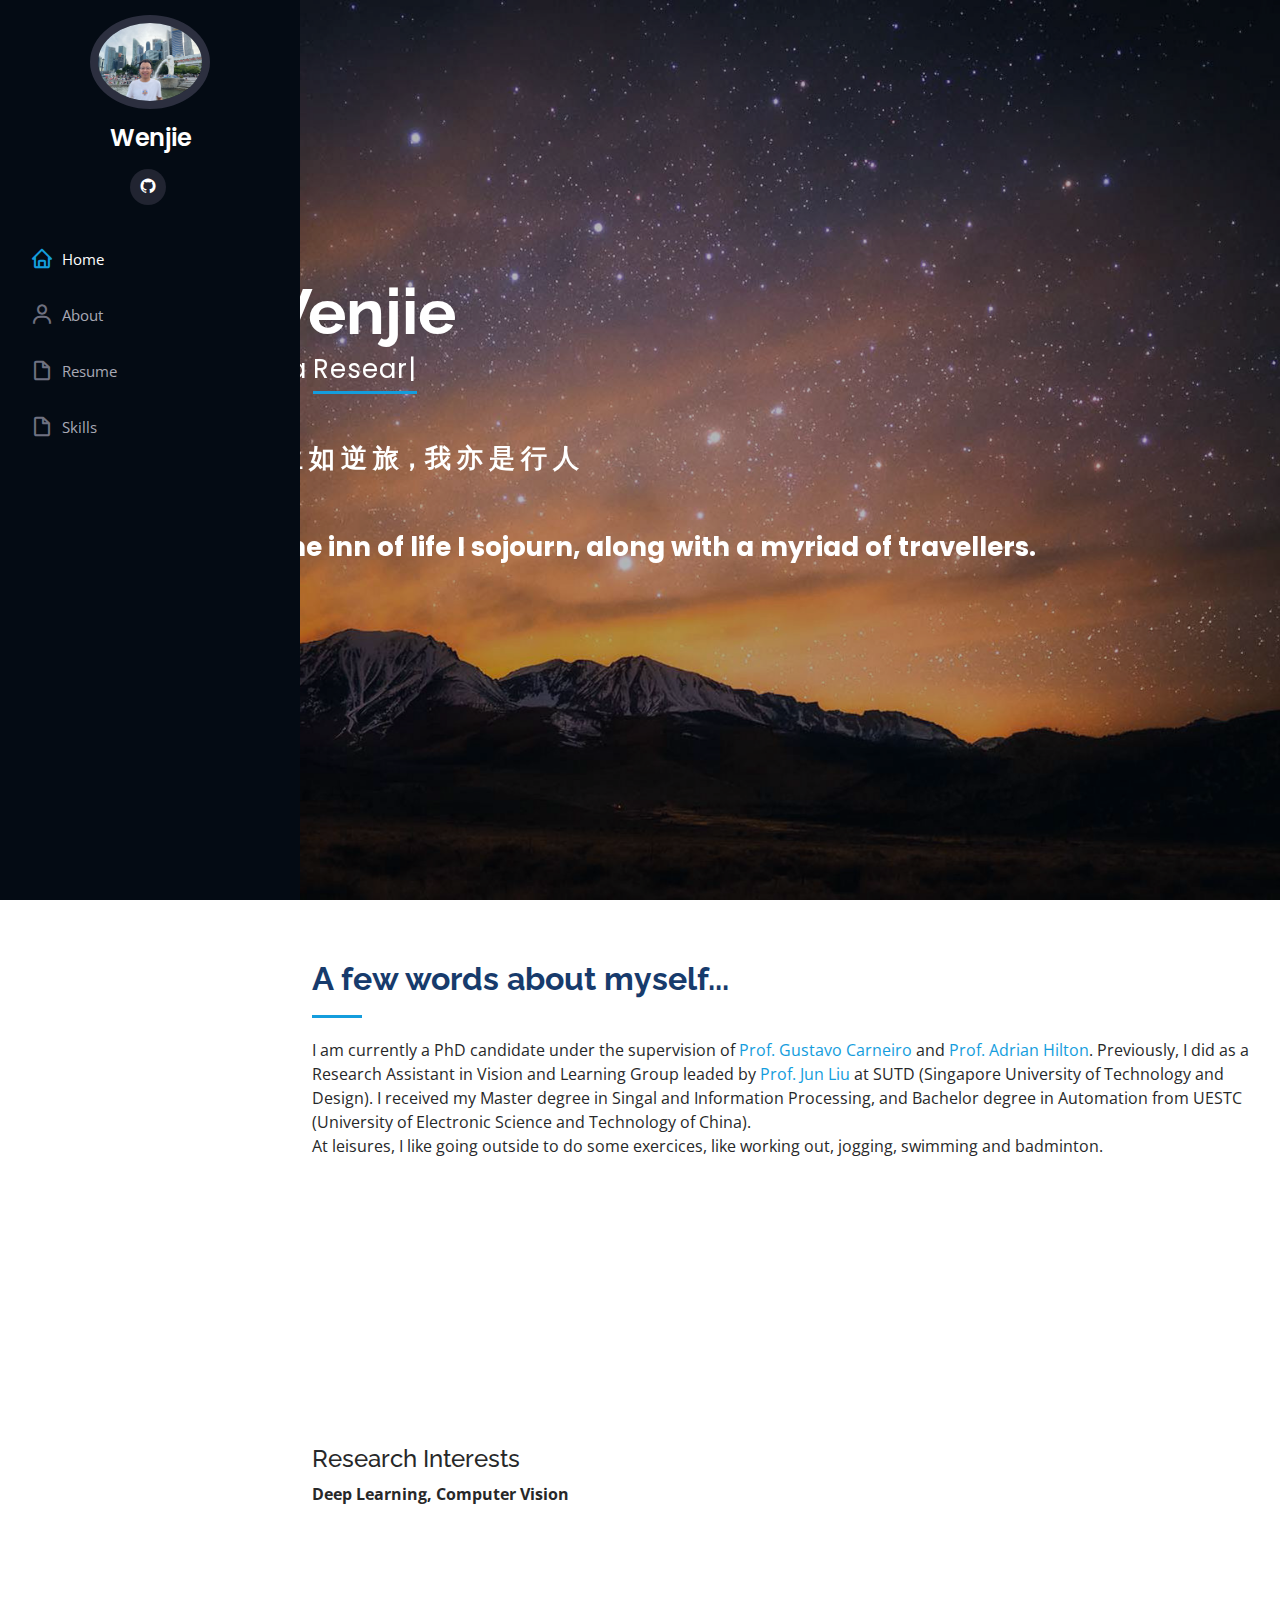
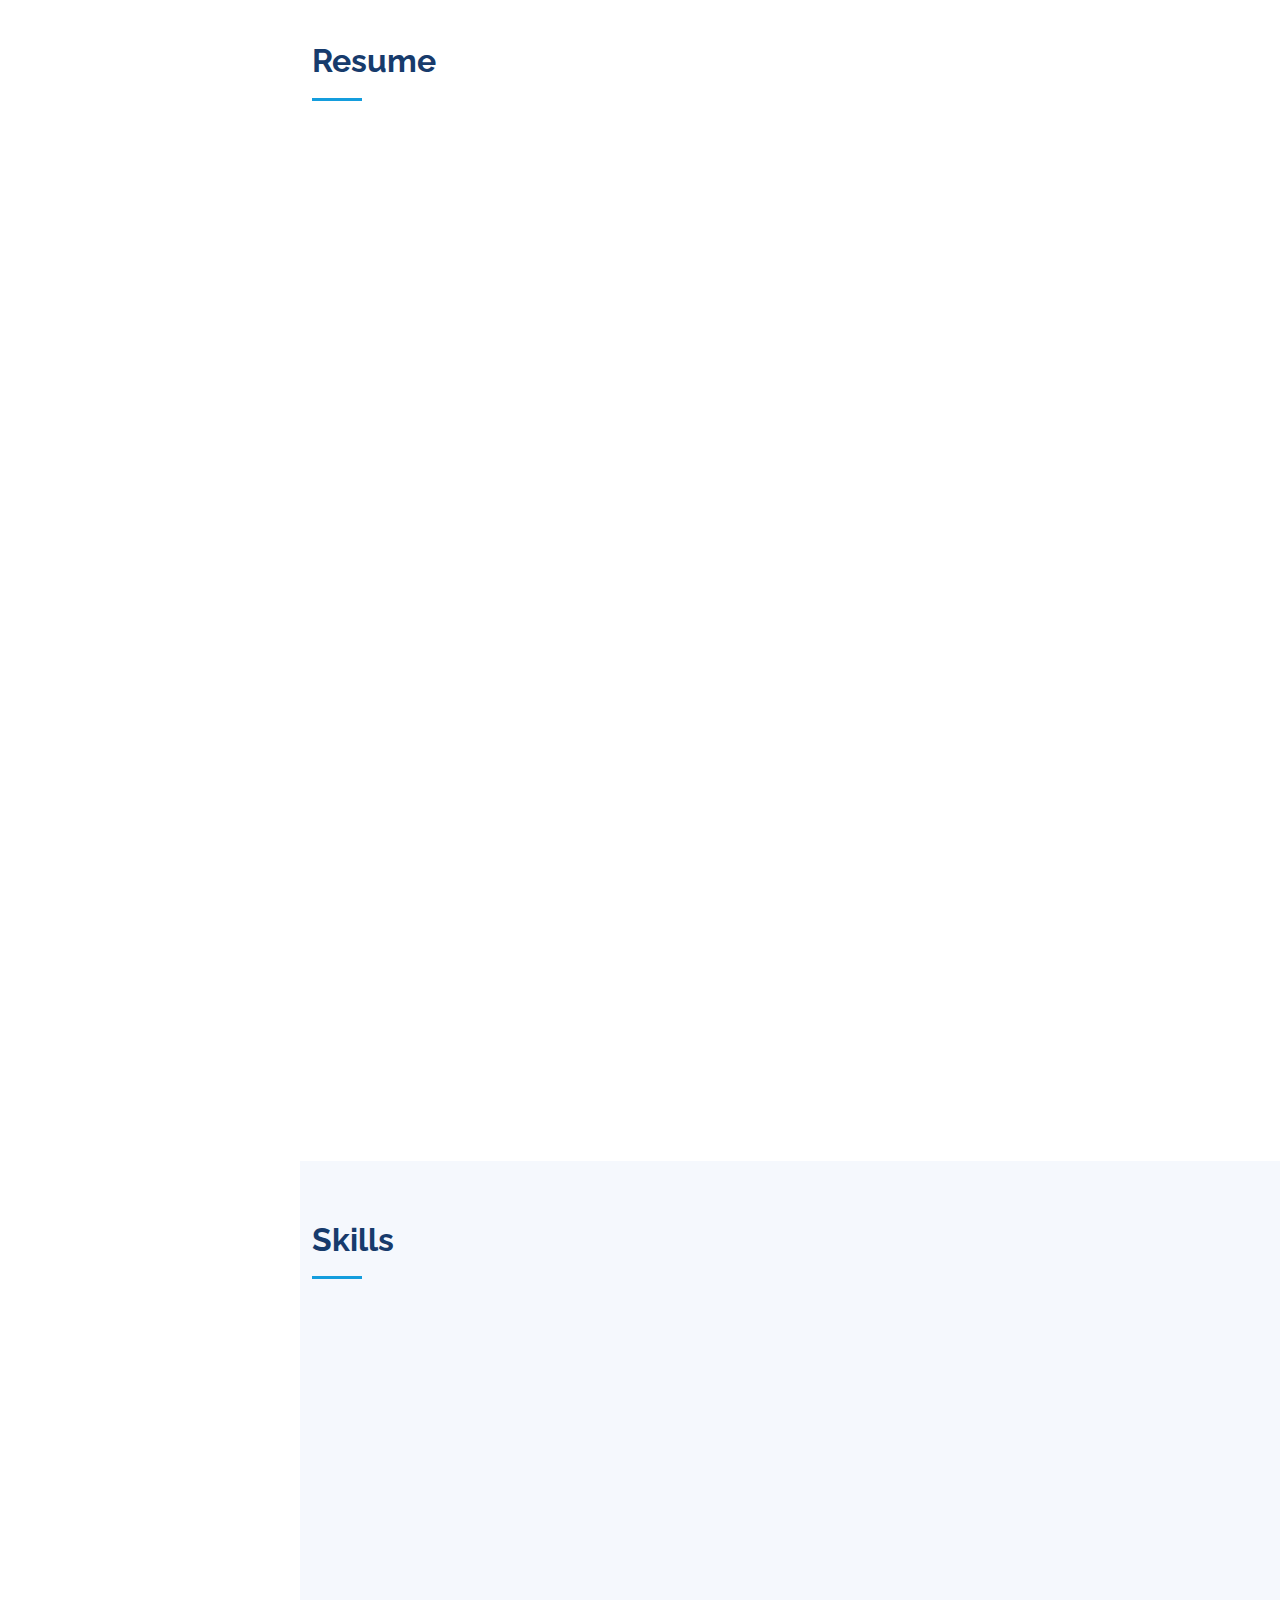
<file: index.html>
<!DOCTYPE html>
<html lang="en">

<head>
  <meta charset="utf-8">
  <meta content="width=device-width, initial-scale=1.0" name="viewport">

  <title>Wenjie</title>
  <meta content="" name="description">
  <meta content="" name="keywords">

  <!-- Favicons -->
  <link href="assets/img/favicon.png" rel="icon">
  <link href="assets/img/apple-touch-icon.png" rel="apple-touch-icon">

  <!-- Google Fonts -->
  <link href="https://fonts.googleapis.com/css?family=Open+Sans:300,300i,400,400i,600,600i,700,700i|Raleway:300,300i,400,400i,500,500i,600,600i,700,700i|Poppins:300,300i,400,400i,500,500i,600,600i,700,700i" rel="stylesheet">

  <!-- Vendor CSS Files -->
  <link href="assets/vendor/aos/aos.css" rel="stylesheet">
  <link href="assets/vendor/bootstrap/css/bootstrap.min.css" rel="stylesheet">
  <link href="assets/vendor/bootstrap-icons/bootstrap-icons.css" rel="stylesheet">
  <link href="assets/vendor/boxicons/css/boxicons.min.css" rel="stylesheet">
  <link href="assets/vendor/glightbox/css/glightbox.min.css" rel="stylesheet">
  <link href="assets/vendor/swiper/swiper-bundle.min.css" rel="stylesheet">

  <!-- Template Main CSS File -->
  <link href="assets/css/style.css" rel="stylesheet">

  <!-- =======================================================
  * Template Name: iPortfolio - v3.10.0
  * Template URL: https://bootstrapmade.com/iportfolio-bootstrap-portfolio-websites-template/
  * Author: BootstrapMade.com
  * License: https://bootstrapmade.com/license/
  ======================================================== -->
</head>

<body>

  <!-- ======= Mobile nav toggle button ======= -->
  <i class="bi bi-list mobile-nav-toggle d-xl-none"></i>

  <!-- ======= Header ======= -->
  <header id="header">
    <div class="d-flex flex-column">

      <div class="profile">
        <img src="assets/img/profile-img.jpg" alt="" class="img-fluid rounded-circle">
        <h1 class="text-light"><a href="index.html">Wenjie</a></h1>
        <div class="social-links mt-3 text-center">
          <a href="https://github.com/Awj2021" class="github"><i class="bx bxl-github"></i></a>
          <!-- <a href="#" class="facebook"><i class="bx bxl-facebook"></i></a>
          <a href="#" class="instagram"><i class="bx bxl-instagram"></i></a>
          <a href="#" class="google-plus"><i class="bx bxl-skype"></i></a>
          <a href="#" class="linkedin"><i class="bx bxl-linkedin"></i></a> -->

        </div>
      </div>

      <nav id="navbar" class="nav-menu navbar">
        <ul>
          <li><a href="#hero" class="nav-link scrollto active"><i class="bx bx-home"></i> <span>Home</span></a></li>
          <li><a href="#about" class="nav-link scrollto"><i class="bx bx-user"></i> <span>About</span></a></li>
          <li><a href="#resume" class="nav-link scrollto"><i class="bx bx-file-blank"></i> <span>Resume</span></a></li>
          <li><a href="#skills" class="nav-link scrollto"><i class="bx bx-file-blank"></i> <span>Skills</span> </a></li>
          <!-- <li><a href="#More" class="nav-link scrollto"><i class="bx bx-book-content"></i> <span>More</span></a></li> -->
          <!-- <li><a href="#services" class="nav-link scrollto"><i class="bx bx-server"></i> <span>Services</span></a></li> -->
          <!-- <li><a href="#contact" class="nav-link scrollto"><i class="bx bx-envelope"></i> <span>Contact</span></a></li> -->
        </ul>
      </nav><!-- .nav-menu -->
    </div>
  </header><!-- End Header -->

  <!-- ======= Hero Section ======= -->
  <section id="hero" class="d-flex flex-column justify-content-center align-items-center">
    <div class="hero-container" data-aos="fade-in">
      <h1>Wenjie</h1>
      <p>I'm a <span class="typed" data-typed-items="Researcher, Developer, Sports Enthusiast"></span></p>
      <p> </p>
      <p> </p>
      <p><strong>人 生 如 逆 旅，我 亦 是 行 人 </strong></p>
      <p> </p>
      <p> <strong> In the inn of life I sojourn, along with a myriad of travellers. </strong></p>
      <p> </p>
    </div>
  </section><!-- End Hero -->

  <main id="main">

    <!-- ======= About Section ======= -->
    <section id="about" class="about">
      <div class="container">

        <div class="section-title">
          <h2>A few words about myself...</h2>
          <p>
          I am currently a PhD candidate under the supervision of <a href="https://www.surrey.ac.uk/people/gustavo-carneiro">Prof. Gustavo Carneiro</a> and <a href="https://www.surrey.ac.uk/people/adrian-hilton">Prof. Adrian Hilton</a>. 
          Previously, I did as a Research Assistant in Vision and Learning Group leaded by <a href="https://people.sutd.edu.sg/~jun_liu/">Prof. Jun Liu</a> at 
          SUTD (Singapore University of Technology and Design). I received my Master degree in Singal and Information Processing, and Bachelor 
          degree in Automation from UESTC (University of Electronic Science and Technology of China). 
          <p> </p>
          At leisures, I like going outside to do some exercices, like working out, jogging, swimming and badminton. 
          <!-- <p> </p>
          The thing that makes me feel pround is that I have learned how to swim, you maybe not believe that I have drowned twice when I was younger. -->
          
          <!-- Open to any opportunities, feel free to contact me ! -->
          </p>
        </div>

        <div class="row">
          <div class="col-lg-4" data-aos="fade-right">
            <img src="assets/img/profile-img.jpg" class="img-fluid" alt="">
          </div>
          <div class="col-lg-8 pt-4 pt-lg-0 content" data-aos="fade-left">
            <!-- <h3>UI/UX Designer &amp; Web Developer.</h3> -->
            <!-- <p class="fst-italic">
              Lorem ipsum dolor sit amet, consectetur adipiscing elit, sed do eiusmod tempor incididunt ut labore et dolore
              magna aliqua.
            </p> -->
            <div class="row">
              <div class="col-lg-6">
                <ul>
                  <li><i class="bi bi-chevron-right"></i> <strong>Birthday:</strong> <span>12 Oct</span></li>
                  <li><i class="bi bi-chevron-right"></i>  <a href="https://github.com/Awj2021"><strong>Github</strong></a></li>
                  <!-- <li><i class="bi bi-chevron-right"></i> <strong>Phone:</strong> <span>+123 456 7890</span></li> -->
                  <!-- <li><i class="bi bi-chevron-right"></i> <strong>City:</strong> <span>Singapore</span></li> -->
                </ul>
              </div>
              <div class="col-lg-6">
                <ul>
                  <!-- <li><i class="bi bi-chevron-right"></i> <strong>Age:</strong> <span>30</span></li> -->
                  <li><i class="bi bi-chevron-right"></i> <strong>Degree:</strong> <span>Master</span></li>
                  <li><i class="bi bi-chevron-right"></i> <strong>Email:</strong> <span>wenjie.ai10@gmai.com</span></li>
                  <!-- <li><i class="bi bi-chevron-right"></i> <strong>Freelance:</strong> <span>Available</span></li> -->
                </ul>
              </div>
            </div>
            <!-- <p>
              Officiis eligendi itaque labore et dolorum mollitia officiis optio vero. Quisquam sunt adipisci omnis et ut. Nulla accusantium dolor incidunt officia tempore. Et eius omnis.
              Cupiditate ut dicta maxime officiis quidem quia. Sed et consectetur qui quia repellendus itaque neque. Aliquid amet quidem ut quaerat cupiditate. Ab et eum qui repellendus omnis culpa magni laudantium dolores.
            </p> -->
          </div>
        </div>

        <div class="section-title"></div>
          <h4 class="about-title">Research Interests</h4>
        <p><strong>Deep Learning, Computer Vision</strong></p>

      </div>
    </section><!-- End About Section -->

    <!-- ======= Resume Section ======= -->
    <section id="resume" class="resume">
      <div class="container">

        <div class="section-title">
          <h2>Resume</h2>
          <!-- <p>Magnam dolores commodi suscipit. Necessitatibus eius consequatur ex aliquid fuga eum quidem. Sit sint consectetur velit. Quisquam quos quisquam cupiditate. Et nemo qui impedit suscipit alias ea. Quia fugiat sit in iste officiis commodi quidem hic quas.</p> -->
        </div>

        <div class="row">
          <div class="col-lg-6" data-aos="fade-up">
            <h3 class="resume-title">Education</h3>
            <div class="resume-item">
              <h4>UESTC (University of Electronic Science and Technology of China)</h4>
              <h5>2018 - 2021</h5>
              <p><em>Master of Signal and Information Processing</em></p>
              <ul>
                <li>Excellent Student Cadre (2020)</li>
                <li>First Class Scholarship (2018)</li>
              </ul>
              <!-- <p></p> -->
            </div>
            <div class="resume-item">
              <h4>UESTC (University of Electronic Science and Technology of China)</h4>
              <h5>2014 - 2018</h5>
              <p><em>Bachelor of Automation</em></p>
              <!-- <p></p> -->
              <ul>
                <li>Excellent Graduate Student of UESTC (2018)</li>
                <li>Scholarships for 3 consecutive years (2015-2017) </li>
                <li>The 16th ABU Asia-Pacific Robot Contest (ABU Robocon), <strong>National First Prize, China</strong> (2017)</li>
                <li>TI Cup Colledge Students Electronic Competition, <strong>First Prize of Sichuan Province</strong> (2016)</li>
              </ul>
            </div>

            <div class="resume-item">
              <h3 class="resume-title">Hobbies</h3>
              <!-- <h5>2017 - 2018</h5> -->
              <!-- <p><em>Stepping Stone Advertising, New York, NY</em></p> -->
                <p>Badminton, Jogging, Work Out, Travel, Swimming, Cooking</p>
            </div>

          </div>
          <div class="col-lg-6" data-aos="fade-up" data-aos-delay="100">
            <h3 class="resume-title">Research Experience</h3>
            <div class="resume-item">
              <h4>SUTD (Singapore University of Technology and Design)</h4>
              <!-- <h4>Research Assistant in Vision and Learning Group leaded by <a href="https://github.com/Awj2021"><strong>Prof.Jun Liu</strong></a></h4> -->
              <h5>Aug, 2022 - Jul, 2023</h5>
              <p><em>Research Assistant in Vision and Learning Group leaded by <a href="https://people.sutd.edu.sg/~jun_liu/"><strong>Prof.Jun Liu</strong></a></em></p>
            </div>
            <div class="resume-item">
              <h4>Publications</h4>
              <!-- <h5>2017 - 2018</h5> -->
              <!-- <p><em>Stepping Stone Advertising, New York, NY</em></p> -->
              <ul>
                <!-- <li>Wenxiao Zhang, Ziqi Wang, Li Xu, <strong>Wenjie Ai</strong>, Zhen Cao, Chunxia Xiao, Jun Liu. Informative Point Cloud Dataset Generation via Gradient Matching. TCSVT (Under Review)</li> -->
                <li><strong>Wenjie Ai</strong>, Xiaoguang Tu, Shilei Cheng, Mei Xie. Single Image Super-Resolution via Residual Neuron Attention Networks. IEEE International Conference on Image Processing.</li>
                <li>Xiaoguang Tu, Yingtian Zou, Jian Zhao, <strong>Wenjie Ai</strong>, Guodong Guo, Zhifeng Li, Wei Liu, Jiashi Feng. Image- to-Video Generation via 3D Facial Dynamics. IEEE Transactions on Circuits and Systems for Video Technology.</li>
                <li>Xiaoguang Tu, JianZhao, Qiankun Liu, <strong>Wenjie Ai</strong>, Mei Xie, Zhang Ma, Zhifeng Li, Guodong Guo, Wei Liu, Jiashi Feng. Joint Face Image Restoration and Frontalization for Recognition. IEEE Transactions on Circuits and Systems for Video Technology.</li>
              </ul>
            </div>

            <h3 class="resume-title">Working Experience</h3>
            <div class="resume-item pb-0">
              <!-- <h4>Alex Smith</h4>
              <p><em>Innovative and deadline-driven Graphic Designer with 3+ years of experience designing and developing user-centered digital/print marketing material from initial concept to final, polished deliverable.</em></p>
              <ul>
                <li>Portland par 127,Orlando, FL</li>
                <li>(123) 456-7891</li>
                <li>alice.barkley@example.com</li>
              </ul> -->
              <h4>Haomo.ai, BEIJING</h4>
              <h5>2021 - 2022</h5>
              <p><em>Machine Learning Engineer in Cognitive Intelligence Group</em></p>

              <h4>Baidu.com, BEIJING</h4>
              <h5>2021</h5>
              <p><em>Machine Learning Engineer</em></p>
              </div>

          </div>
        </div>

      </div>
    </section><!-- End Resume Section -->

    <!-- ======= Skills Section ======= -->
    <section id="skills" class="skills section-bg">
      <div class="container">

        <div class="section-title">
          <h2>Skills</h2>
          <!-- <p></p> -->
        </div>

        <div class="row skills-content">

          <div class="col-lg-6" data-aos="fade-up">

            <div class="progress">
              <span class="skill">Python <i class="val">95%</i></span>
              <div class="progress-bar-wrap">
                <div class="progress-bar" role="progressbar" aria-valuenow="95" aria-valuemin="0" aria-valuemax="100"></div>
              </div>
            </div>

            <div class="progress">
              <span class="skill">Pytorch <i class="val">95%</i></span>
              <div class="progress-bar-wrap">
                <div class="progress-bar" role="progressbar" aria-valuenow="95" aria-valuemin="0" aria-valuemax="100"></div>
              </div>
            </div>

            <div class="progress">
              <span class="skill">C <i class="val">90%</i></span>
              <div class="progress-bar-wrap">
                <div class="progress-bar" role="progressbar" aria-valuenow="90" aria-valuemin="0" aria-valuemax="100"></div>
              </div>
            </div>

            <div class="progress">
              <span class="skill">C++<i class="val">85%</i></span>
              <div class="progress-bar-wrap">
                <div class="progress-bar" role="progressbar" aria-valuenow="85" aria-valuemin="0" aria-valuemax="100"></div>
              </div>
            </div>

          </div>

          <div class="col-lg-6" data-aos="fade-up" data-aos-delay="100">

            <div class="progress">
              <span class="skill">Matlab<i class="val">80%</i></span>
              <div class="progress-bar-wrap">
                <div class="progress-bar" role="progressbar" aria-valuenow="80" aria-valuemin="0" aria-valuemax="100"></div>
              </div>
            </div>

            <div class="progress">
              <span class="skill">Shell <i class="val">90%</i></span>
              <div class="progress-bar-wrap">
                <div class="progress-bar" role="progressbar" aria-valuenow="90" aria-valuemin="0" aria-valuemax="100"></div>
              </div>
            </div>

            <div class="progress">
              <span class="skill">Git <i class="val">80%</i></span>
              <div class="progress-bar-wrap">
                <div class="progress-bar" role="progressbar" aria-valuenow="80" aria-valuemin="0" aria-valuemax="100"></div>
              </div>
            </div>

            <div class="progress">
              <span class="skill">Photoshop <i class="val">60%</i></span>
              <div class="progress-bar-wrap">
                <div class="progress-bar" role="progressbar" aria-valuenow="55" aria-valuemin="0" aria-valuemax="100"></div>
              </div>
            </div>

          </div>

        </div>

      </div>
    </section><!-- End Skills Section -->
    <!-- ======= The More! ======= -->
    <!-- <section id="More" class="portfolio section-bg">
      <div class="container">

        <div class="section-title">
          <h2>Portfolio</h2>
          <p>Magnam dolores commodi suscipit. Necessitatibus eius consequatur ex aliquid fuga eum quidem. Sit sint consectetur velit. Quisquam quos quisquam cupiditate. Et nemo qui impedit suscipit alias ea. Quia fugiat sit in iste officiis commodi quidem hic quas.</p>
        </div>

        <div class="row" data-aos="fade-up">
          <div class="col-lg-12 d-flex justify-content-center">
            <ul id="portfolio-flters">
              <li data-filter="*" class="filter-active">All</li>
              <li data-filter=".filter-app">App</li>
              <li data-filter=".filter-card">Card</li>
              <li data-filter=".filter-web">Web</li>
            </ul>
          </div>
        </div>

        <div class="row portfolio-container" data-aos="fade-up" data-aos-delay="100">

          <div class="col-lg-4 col-md-6 portfolio-item filter-app">
            <div class="portfolio-wrap">
              <img src="assets/img/portfolio/portfolio-1.jpg" class="img-fluid" alt="">
              <div class="portfolio-links">
                <a href="assets/img/portfolio/portfolio-1.jpg" data-gallery="portfolioGallery" class="portfolio-lightbox" title="App 1"><i class="bx bx-plus"></i></a>
                <a href="portfolio-details.html" title="More Details"><i class="bx bx-link"></i></a>
              </div>
            </div>
          </div>

          <div class="col-lg-4 col-md-6 portfolio-item filter-web">
            <div class="portfolio-wrap">
              <img src="assets/img/portfolio/portfolio-2.jpg" class="img-fluid" alt="">
              <div class="portfolio-links">
                <a href="assets/img/portfolio/portfolio-2.jpg" data-gallery="portfolioGallery" class="portfolio-lightbox" title="Web 3"><i class="bx bx-plus"></i></a>
                <a href="portfolio-details.html" title="More Details"><i class="bx bx-link"></i></a>
              </div>
            </div>
          </div>

          <div class="col-lg-4 col-md-6 portfolio-item filter-app">
            <div class="portfolio-wrap">
              <img src="assets/img/portfolio/portfolio-3.jpg" class="img-fluid" alt="">
              <div class="portfolio-links">
                <a href="assets/img/portfolio/portfolio-3.jpg" data-gallery="portfolioGallery" class="portfolio-lightbox" title="App 2"><i class="bx bx-plus"></i></a>
                <a href="portfolio-details.html" title="More Details"><i class="bx bx-link"></i></a>
              </div>
            </div>
          </div>

          <div class="col-lg-4 col-md-6 portfolio-item filter-card">
            <div class="portfolio-wrap">
              <img src="assets/img/portfolio/portfolio-4.jpg" class="img-fluid" alt="">
              <div class="portfolio-links">
                <a href="assets/img/portfolio/portfolio-4.jpg" data-gallery="portfolioGallery" class="portfolio-lightbox" title="Card 2"><i class="bx bx-plus"></i></a>
                <a href="portfolio-details.html" title="More Details"><i class="bx bx-link"></i></a>
              </div>
            </div>
          </div>

          <div class="col-lg-4 col-md-6 portfolio-item filter-web">
            <div class="portfolio-wrap">
              <img src="assets/img/portfolio/portfolio-5.jpg" class="img-fluid" alt="">
              <div class="portfolio-links">
                <a href="assets/img/portfolio/portfolio-5.jpg" data-gallery="portfolioGallery" class="portfolio-lightbox" title="Web 2"><i class="bx bx-plus"></i></a>
                <a href="portfolio-details.html" title="More Details"><i class="bx bx-link"></i></a>
              </div>
            </div>
          </div>

          <div class="col-lg-4 col-md-6 portfolio-item filter-app">
            <div class="portfolio-wrap">
              <img src="assets/img/portfolio/portfolio-6.jpg" class="img-fluid" alt="">
              <div class="portfolio-links">
                <a href="assets/img/portfolio/portfolio-6.jpg" data-gallery="portfolioGallery" class="portfolio-lightbox" title="App 3"><i class="bx bx-plus"></i></a>
                <a href="portfolio-details.html" title="More Details"><i class="bx bx-link"></i></a>
              </div>
            </div>
          </div>

          <div class="col-lg-4 col-md-6 portfolio-item filter-card">
            <div class="portfolio-wrap">
              <img src="assets/img/portfolio/portfolio-7.jpg" class="img-fluid" alt="">
              <div class="portfolio-links">
                <a href="assets/img/portfolio/portfolio-7.jpg" data-gallery="portfolioGallery" class="portfolio-lightbox" title="Card 1"><i class="bx bx-plus"></i></a>
                <a href="portfolio-details.html" title="More Details"><i class="bx bx-link"></i></a>
              </div>
            </div>
          </div>

          <div class="col-lg-4 col-md-6 portfolio-item filter-card">
            <div class="portfolio-wrap">
              <img src="assets/img/portfolio/portfolio-8.jpg" class="img-fluid" alt="">
              <div class="portfolio-links">
                <a href="assets/img/portfolio/portfolio-8.jpg" data-gallery="portfolioGallery" class="portfolio-lightbox" title="Card 3"><i class="bx bx-plus"></i></a>
                <a href="portfolio-details.html" title="More Details"><i class="bx bx-link"></i></a>
              </div>
            </div>
          </div>

          <div class="col-lg-4 col-md-6 portfolio-item filter-web">
            <div class="portfolio-wrap">
              <img src="assets/img/portfolio/portfolio-9.jpg" class="img-fluid" alt="">
              <div class="portfolio-links">
                <a href="assets/img/portfolio/portfolio-9.jpg" data-gallery="portfolioGallery" class="portfolio-lightbox" title="Web 3"><i class="bx bx-plus"></i></a>
                <a href="portfolio-details.html" title="More Details"><i class="bx bx-link"></i></a>
              </div>
            </div>
          </div>

        </div>

      </div> -->
    <!-- </section>End Portfolio Section -->

    <!-- ======= Services Section ======= -->
    <!-- <section id="services" class="services">
      <div class="container">

        <div class="section-title">
          <h2>Services</h2>
          <p>Magnam dolores commodi suscipit. Necessitatibus eius consequatur ex aliquid fuga eum quidem. Sit sint consectetur velit. Quisquam quos quisquam cupiditate. Et nemo qui impedit suscipit alias ea. Quia fugiat sit in iste officiis commodi quidem hic quas.</p>
        </div>

        <div class="row">
          <div class="col-lg-4 col-md-6 icon-box" data-aos="fade-up">
            <div class="icon"><i class="bi bi-briefcase"></i></div>
            <h4 class="title"><a href="">Lorem Ipsum</a></h4>
            <p class="description">Voluptatum deleniti atque corrupti quos dolores et quas molestias excepturi sint occaecati cupiditate non provident</p>
          </div>
          <div class="col-lg-4 col-md-6 icon-box" data-aos="fade-up" data-aos-delay="100">
            <div class="icon"><i class="bi bi-card-checklist"></i></div>
            <h4 class="title"><a href="">Dolor Sitema</a></h4>
            <p class="description">Minim veniam, quis nostrud exercitation ullamco laboris nisi ut aliquip ex ea commodo consequat tarad limino ata</p>
          </div>
          <div class="col-lg-4 col-md-6 icon-box" data-aos="fade-up" data-aos-delay="200">
            <div class="icon"><i class="bi bi-bar-chart"></i></div>
            <h4 class="title"><a href="">Sed ut perspiciatis</a></h4>
            <p class="description">Duis aute irure dolor in reprehenderit in voluptate velit esse cillum dolore eu fugiat nulla pariatur</p>
          </div>
          <div class="col-lg-4 col-md-6 icon-box" data-aos="fade-up" data-aos-delay="300">
            <div class="icon"><i class="bi bi-binoculars"></i></div>
            <h4 class="title"><a href="">Magni Dolores</a></h4>
            <p class="description">Excepteur sint occaecat cupidatat non proident, sunt in culpa qui officia deserunt mollit anim id est laborum</p>
          </div>
          <div class="col-lg-4 col-md-6 icon-box" data-aos="fade-up" data-aos-delay="400">
            <div class="icon"><i class="bi bi-brightness-high"></i></div>
            <h4 class="title"><a href="">Nemo Enim</a></h4>
            <p class="description">At vero eos et accusamus et iusto odio dignissimos ducimus qui blanditiis praesentium voluptatum deleniti atque</p>
          </div>
          <div class="col-lg-4 col-md-6 icon-box" data-aos="fade-up" data-aos-delay="500">
            <div class="icon"><i class="bi bi-calendar4-week"></i></div>
            <h4 class="title"><a href="">Eiusmod Tempor</a></h4>
            <p class="description">Et harum quidem rerum facilis est et expedita distinctio. Nam libero tempore, cum soluta nobis est eligendi</p>
          </div>
        </div>

      </div> -->
    <!-- </section>End Services Section -->

  </main><!-- End #main -->

  <!-- ======= Footer ======= -->
  <!-- <footer id="footer">
    <div class="container">
      <div class="copyright">
        &copy; Copyright <strong><span>iPortfolio</span></strong>
      </div>
      <div class="credits"> -->
        <!-- All the links in the footer should remain intact. -->
        <!-- You can delete the links only if you purchased the pro version. -->
        <!-- Licensing information: https://bootstrapmade.com/license/ -->
        <!-- Purchase the pro version with working PHP/AJAX contact form: https://bootstrapmade.com/iportfolio-bootstrap-portfolio-websites-template/ -->
        <!-- Designed by <a href="https://bootstrapmade.com/">BootstrapMade</a> -->
      <!-- </div>
    </div>
  </footer> -->
  <!-- End  Footer -->

  <a href="#" class="back-to-top d-flex align-items-center justify-content-center"><i class="bi bi-arrow-up-short"></i></a>

  <!-- Vendor JS Files -->
  <script src="assets/vendor/purecounter/purecounter_vanilla.js"></script>
  <script src="assets/vendor/aos/aos.js"></script>
  <script src="assets/vendor/bootstrap/js/bootstrap.bundle.min.js"></script>
  <script src="assets/vendor/glightbox/js/glightbox.min.js"></script>
  <script src="assets/vendor/isotope-layout/isotope.pkgd.min.js"></script>
  <script src="assets/vendor/swiper/swiper-bundle.min.js"></script>
  <script src="assets/vendor/typed.js/typed.min.js"></script>
  <script src="assets/vendor/waypoints/noframework.waypoints.js"></script>
  <script src="assets/vendor/php-email-form/validate.js"></script>

  <!-- Template Main JS File -->
  <script src="assets/js/main.js"></script>

</body>

</html>
</file>
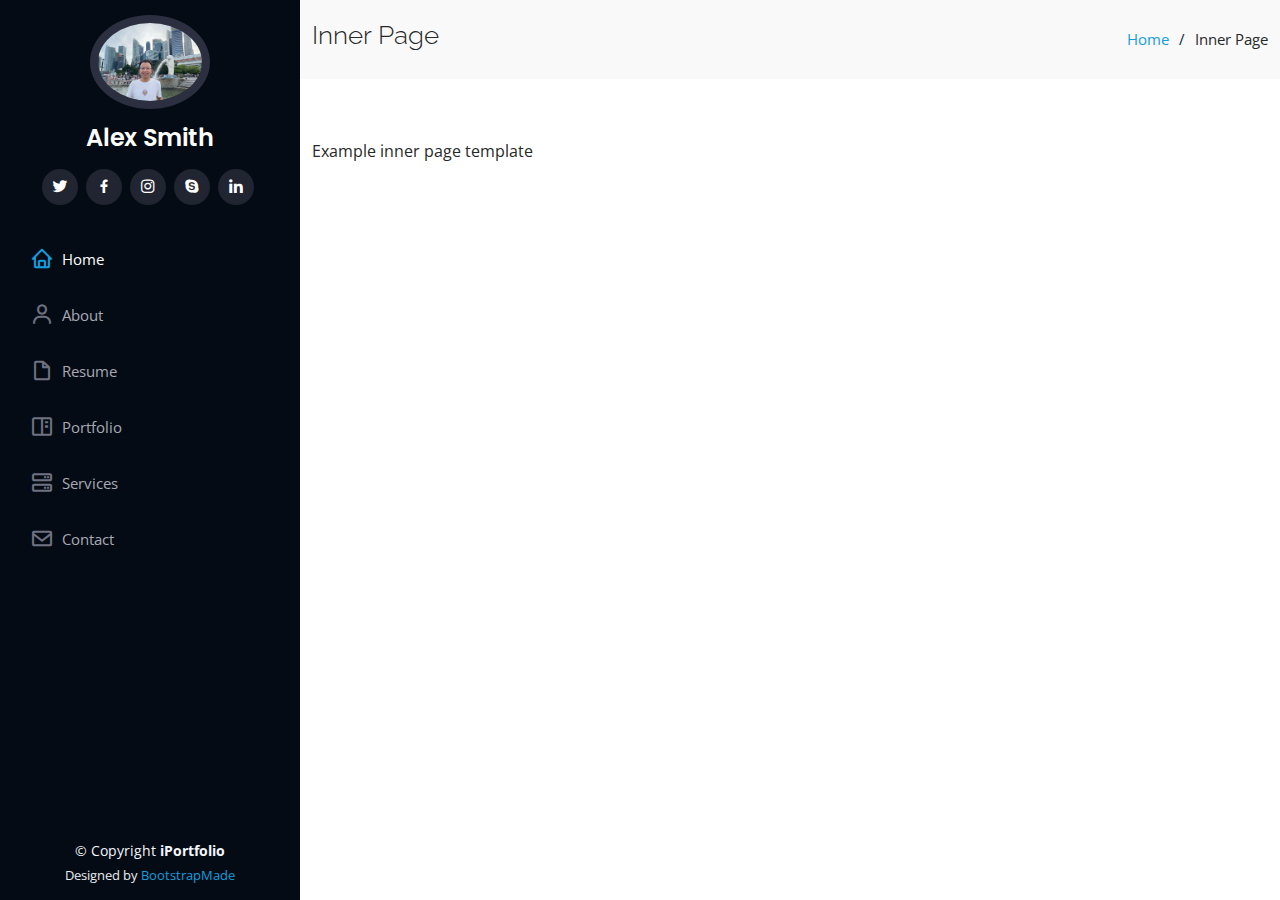
<file: inner-page.html>
<!DOCTYPE html>
<html lang="en">

<head>
  <meta charset="utf-8">
  <meta content="width=device-width, initial-scale=1.0" name="viewport">

  <title>Inner Page - iPortfolio Bootstrap Template</title>
  <meta content="" name="description">
  <meta content="" name="keywords">

  <!-- Favicons -->
  <link href="assets/img/favicon.png" rel="icon">
  <link href="assets/img/apple-touch-icon.png" rel="apple-touch-icon">

  <!-- Google Fonts -->
  <link href="https://fonts.googleapis.com/css?family=Open+Sans:300,300i,400,400i,600,600i,700,700i|Raleway:300,300i,400,400i,500,500i,600,600i,700,700i|Poppins:300,300i,400,400i,500,500i,600,600i,700,700i" rel="stylesheet">

  <!-- Vendor CSS Files -->
  <link href="assets/vendor/aos/aos.css" rel="stylesheet">
  <link href="assets/vendor/bootstrap/css/bootstrap.min.css" rel="stylesheet">
  <link href="assets/vendor/bootstrap-icons/bootstrap-icons.css" rel="stylesheet">
  <link href="assets/vendor/boxicons/css/boxicons.min.css" rel="stylesheet">
  <link href="assets/vendor/glightbox/css/glightbox.min.css" rel="stylesheet">
  <link href="assets/vendor/swiper/swiper-bundle.min.css" rel="stylesheet">

  <!-- Template Main CSS File -->
  <link href="assets/css/style.css" rel="stylesheet">

  <!-- =======================================================
  * Template Name: iPortfolio - v3.10.0
  * Template URL: https://bootstrapmade.com/iportfolio-bootstrap-portfolio-websites-template/
  * Author: BootstrapMade.com
  * License: https://bootstrapmade.com/license/
  ======================================================== -->
</head>

<body>

  <!-- ======= Mobile nav toggle button ======= -->
  <i class="bi bi-list mobile-nav-toggle d-xl-none"></i>

  <!-- ======= Header ======= -->
  <header id="header">
    <div class="d-flex flex-column">

      <div class="profile">
        <img src="assets/img/profile-img.jpg" alt="" class="img-fluid rounded-circle">
        <h1 class="text-light"><a href="index.html">Alex Smith</a></h1>
        <div class="social-links mt-3 text-center">
          <a href="#" class="twitter"><i class="bx bxl-twitter"></i></a>
          <a href="#" class="facebook"><i class="bx bxl-facebook"></i></a>
          <a href="#" class="instagram"><i class="bx bxl-instagram"></i></a>
          <a href="#" class="google-plus"><i class="bx bxl-skype"></i></a>
          <a href="#" class="linkedin"><i class="bx bxl-linkedin"></i></a>
        </div>
      </div>

      <nav id="navbar" class="nav-menu navbar">
        <ul>
          <li><a href="#hero" class="nav-link scrollto active"><i class="bx bx-home"></i> <span>Home</span></a></li>
          <li><a href="#about" class="nav-link scrollto"><i class="bx bx-user"></i> <span>About</span></a></li>
          <li><a href="#resume" class="nav-link scrollto"><i class="bx bx-file-blank"></i> <span>Resume</span></a></li>
          <li><a href="#portfolio" class="nav-link scrollto"><i class="bx bx-book-content"></i> <span>Portfolio</span></a></li>
          <li><a href="#services" class="nav-link scrollto"><i class="bx bx-server"></i> <span>Services</span></a></li>
          <li><a href="#contact" class="nav-link scrollto"><i class="bx bx-envelope"></i> <span>Contact</span></a></li>
        </ul>
      </nav><!-- .nav-menu -->
    </div>
  </header><!-- End Header -->

  <main id="main">

    <!-- ======= Breadcrumbs ======= -->
    <section class="breadcrumbs">
      <div class="container">

        <div class="d-flex justify-content-between align-items-center">
          <h2>Inner Page</h2>
          <ol>
            <li><a href="index.html">Home</a></li>
            <li>Inner Page</li>
          </ol>
        </div>

      </div>
    </section><!-- End Breadcrumbs -->

    <section class="inner-page">
      <div class="container">
        <p>
          Example inner page template
        </p>
      </div>
    </section>

  </main><!-- End #main -->

  <!-- ======= Footer ======= -->
  <footer id="footer">
    <div class="container">
      <div class="copyright">
        &copy; Copyright <strong><span>iPortfolio</span></strong>
      </div>
      <div class="credits">
        <!-- All the links in the footer should remain intact. -->
        <!-- You can delete the links only if you purchased the pro version. -->
        <!-- Licensing information: https://bootstrapmade.com/license/ -->
        <!-- Purchase the pro version with working PHP/AJAX contact form: https://bootstrapmade.com/iportfolio-bootstrap-portfolio-websites-template/ -->
        Designed by <a href="https://bootstrapmade.com/">BootstrapMade</a>
      </div>
    </div>
  </footer><!-- End  Footer -->

  <a href="#" class="back-to-top d-flex align-items-center justify-content-center"><i class="bi bi-arrow-up-short"></i></a>

  <!-- Vendor JS Files -->
  <script src="assets/vendor/purecounter/purecounter_vanilla.js"></script>
  <script src="assets/vendor/aos/aos.js"></script>
  <script src="assets/vendor/bootstrap/js/bootstrap.bundle.min.js"></script>
  <script src="assets/vendor/glightbox/js/glightbox.min.js"></script>
  <script src="assets/vendor/isotope-layout/isotope.pkgd.min.js"></script>
  <script src="assets/vendor/swiper/swiper-bundle.min.js"></script>
  <script src="assets/vendor/typed.js/typed.min.js"></script>
  <script src="assets/vendor/waypoints/noframework.waypoints.js"></script>
  <script src="assets/vendor/php-email-form/validate.js"></script>

  <!-- Template Main JS File -->
  <script src="assets/js/main.js"></script>

</body>

</html>
</file>
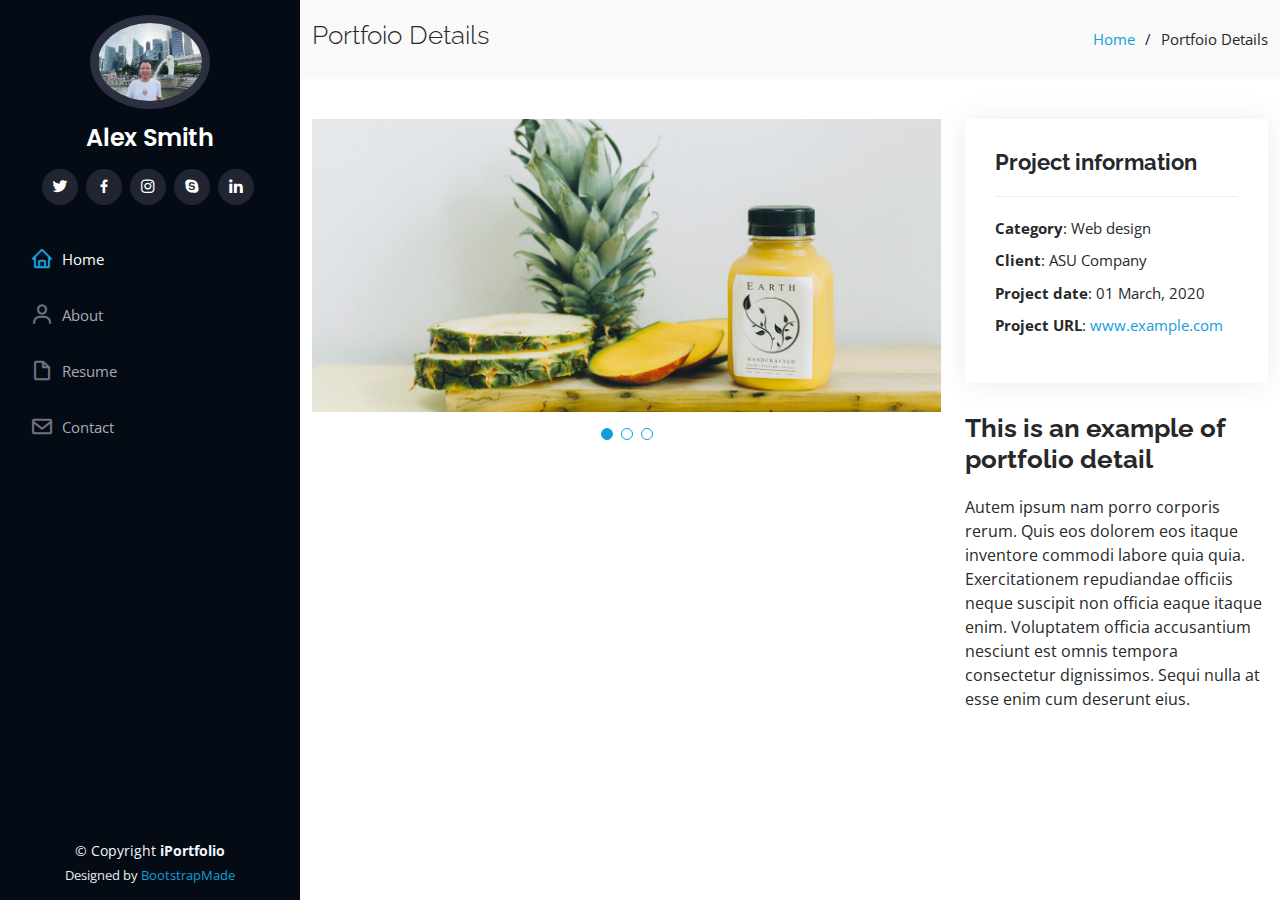
<file: portfolio-details.html>
<!DOCTYPE html>
<html lang="en">

<head>
  <meta charset="utf-8">
  <meta content="width=device-width, initial-scale=1.0" name="viewport">

  <title>Portfolio Details - iPortfolio Bootstrap Template</title>
  <meta content="" name="description">
  <meta content="" name="keywords">

  <!-- Favicons -->
  <link href="assets/img/favicon.png" rel="icon">
  <link href="assets/img/apple-touch-icon.png" rel="apple-touch-icon">

  <!-- Google Fonts -->
  <link href="https://fonts.googleapis.com/css?family=Open+Sans:300,300i,400,400i,600,600i,700,700i|Raleway:300,300i,400,400i,500,500i,600,600i,700,700i|Poppins:300,300i,400,400i,500,500i,600,600i,700,700i" rel="stylesheet">

  <!-- Vendor CSS Files -->
  <link href="assets/vendor/aos/aos.css" rel="stylesheet">
  <link href="assets/vendor/bootstrap/css/bootstrap.min.css" rel="stylesheet">
  <link href="assets/vendor/bootstrap-icons/bootstrap-icons.css" rel="stylesheet">
  <link href="assets/vendor/boxicons/css/boxicons.min.css" rel="stylesheet">
  <link href="assets/vendor/glightbox/css/glightbox.min.css" rel="stylesheet">
  <link href="assets/vendor/swiper/swiper-bundle.min.css" rel="stylesheet">

  <!-- Template Main CSS File -->
  <link href="assets/css/style.css" rel="stylesheet">

  <!-- =======================================================
  * Template Name: iPortfolio - v3.10.0
  * Template URL: https://bootstrapmade.com/iportfolio-bootstrap-portfolio-websites-template/
  * Author: BootstrapMade.com
  * License: https://bootstrapmade.com/license/
  ======================================================== -->
</head>

<body>

  <!-- ======= Mobile nav toggle button ======= -->
  <i class="bi bi-list mobile-nav-toggle d-xl-none"></i>

  <!-- ======= Header ======= -->
  <header id="header">
    <div class="d-flex flex-column">

      <div class="profile">
        <img src="assets/img/profile-img.jpg" alt="" class="img-fluid rounded-circle">
        <h1 class="text-light"><a href="index.html">Alex Smith</a></h1>
        <div class="social-links mt-3 text-center">
          <a href="#" class="twitter"><i class="bx bxl-twitter"></i></a>
          <a href="#" class="facebook"><i class="bx bxl-facebook"></i></a>
          <a href="#" class="instagram"><i class="bx bxl-instagram"></i></a>
          <a href="#" class="google-plus"><i class="bx bxl-skype"></i></a>
          <a href="#" class="linkedin"><i class="bx bxl-linkedin"></i></a>
        </div>
      </div>

      <nav id="navbar" class="nav-menu navbar">
        <ul>
          <li><a href="#hero" class="nav-link scrollto active"><i class="bx bx-home"></i> <span>Home</span></a></li>
          <li><a href="#about" class="nav-link scrollto"><i class="bx bx-user"></i> <span>About</span></a></li>
          <li><a href="#resume" class="nav-link scrollto"><i class="bx bx-file-blank"></i> <span>Resume</span></a></li>
          <li><a href="#contact" class="nav-link scrollto"><i class="bx bx-envelope"></i> <span>Contact</span></a></li>
        </ul>
      </nav><!-- .nav-menu -->
    </div>
  </header><!-- End Header -->

  <main id="main">

    <!-- ======= Breadcrumbs ======= -->
    <section id="breadcrumbs" class="breadcrumbs">
      <div class="container">

        <div class="d-flex justify-content-between align-items-center">
          <h2>Portfoio Details</h2>
          <ol>
            <li><a href="index.html">Home</a></li>
            <li>Portfoio Details</li>
          </ol>
        </div>

      </div>
    </section><!-- End Breadcrumbs -->

    <!-- ======= Portfolio Details Section ======= -->
    <section id="portfolio-details" class="portfolio-details">
      <div class="container">

        <div class="row gy-4">

          <div class="col-lg-8">
            <div class="portfolio-details-slider swiper">
              <div class="swiper-wrapper align-items-center">

                <div class="swiper-slide">
                  <img src="assets/img/portfolio/portfolio-details-1.jpg" alt="">
                </div>

                <div class="swiper-slide">
                  <img src="assets/img/portfolio/portfolio-details-2.jpg" alt="">
                </div>

                <div class="swiper-slide">
                  <img src="assets/img/portfolio/portfolio-details-3.jpg" alt="">
                </div>

              </div>
              <div class="swiper-pagination"></div>
            </div>
          </div>

          <div class="col-lg-4">
            <div class="portfolio-info">
              <h3>Project information</h3>
              <ul>
                <li><strong>Category</strong>: Web design</li>
                <li><strong>Client</strong>: ASU Company</li>
                <li><strong>Project date</strong>: 01 March, 2020</li>
                <li><strong>Project URL</strong>: <a href="#">www.example.com</a></li>
              </ul>
            </div>
            <div class="portfolio-description">
              <h2>This is an example of portfolio detail</h2>
              <p>
                Autem ipsum nam porro corporis rerum. Quis eos dolorem eos itaque inventore commodi labore quia quia. Exercitationem repudiandae officiis neque suscipit non officia eaque itaque enim. Voluptatem officia accusantium nesciunt est omnis tempora consectetur dignissimos. Sequi nulla at esse enim cum deserunt eius.
              </p>
            </div>
          </div>

        </div>

      </div>
    </section><!-- End Portfolio Details Section -->

  </main><!-- End #main -->

  <!-- ======= Footer ======= -->
  <footer id="footer">
    <div class="container">
      <div class="copyright">
        &copy; Copyright <strong><span>iPortfolio</span></strong>
      </div>
      <div class="credits">
        <!-- All the links in the footer should remain intact. -->
        <!-- You can delete the links only if you purchased the pro version. -->
        <!-- Licensing information: https://bootstrapmade.com/license/ -->
        <!-- Purchase the pro version with working PHP/AJAX contact form: https://bootstrapmade.com/iportfolio-bootstrap-portfolio-websites-template/ -->
        Designed by <a href="https://bootstrapmade.com/">BootstrapMade</a>
      </div>
    </div>
  </footer><!-- End  Footer -->

  <a href="#" class="back-to-top d-flex align-items-center justify-content-center"><i class="bi bi-arrow-up-short"></i></a>

  <!-- Vendor JS Files -->
  <script src="assets/vendor/purecounter/purecounter_vanilla.js"></script>
  <script src="assets/vendor/aos/aos.js"></script>
  <script src="assets/vendor/bootstrap/js/bootstrap.bundle.min.js"></script>
  <script src="assets/vendor/glightbox/js/glightbox.min.js"></script>
  <script src="assets/vendor/isotope-layout/isotope.pkgd.min.js"></script>
  <script src="assets/vendor/swiper/swiper-bundle.min.js"></script>
  <script src="assets/vendor/typed.js/typed.min.js"></script>
  <script src="assets/vendor/waypoints/noframework.waypoints.js"></script>
  <script src="assets/vendor/php-email-form/validate.js"></script>

  <!-- Template Main JS File -->
  <script src="assets/js/main.js"></script>

</body>

</html>
</file>
<file: assets/css/style.css>
/**
* Template Name: iPortfolio - v3.10.0
* Template URL: https://bootstrapmade.com/iportfolio-bootstrap-portfolio-websites-template/
* Author: BootstrapMade.com
* License: https://bootstrapmade.com/license/
*/

/*--------------------------------------------------------------
# General
--------------------------------------------------------------*/
body {
  font-family: "Open Sans", sans-serif;
  color: #272829;
}

a {
  color: #149ddd;
  text-decoration: none;
}

a:hover {
  color: #37b3ed;
  text-decoration: none;
}

h1,
h2,
h3,
h4,
h5,
h6 {
  font-family: "Raleway", sans-serif;
}

/*--------------------------------------------------------------
# Back to top button
--------------------------------------------------------------*/
.back-to-top {
  position: fixed;
  visibility: hidden;
  opacity: 0;
  right: 15px;
  bottom: 15px;
  z-index: 996;
  background: #149ddd;
  width: 40px;
  height: 40px;
  border-radius: 50px;
  transition: all 0.4s;
}

.back-to-top i {
  font-size: 28px;
  color: #fff;
  line-height: 0;
}

.back-to-top:hover {
  background: #2eafec;
  color: #fff;
}

.back-to-top.active {
  visibility: visible;
  opacity: 1;
}

/*--------------------------------------------------------------
# Header
--------------------------------------------------------------*/
#header {
  position: fixed;
  top: 0;
  left: 0;
  bottom: 0;
  width: 300px;
  transition: all ease-in-out 0.5s;
  z-index: 9997;
  transition: all 0.5s;
  padding: 0 15px;
  background: #040b14;
  overflow-y: auto;
}

#header .profile img {
  margin: 15px auto;
  display: block;
  width: 120px;
  border: 8px solid #2c2f3f;
}

#header .profile h1 {
  font-size: 24px;
  margin: 0;
  padding: 0;
  font-weight: 600;
  -moz-text-align-last: center;
  text-align-last: center;
  font-family: "Poppins", sans-serif;
}

#header .profile h1 a,
#header .profile h1 a:hover {
  color: #fff;
  text-decoration: none;
}

#header .profile .social-links a {
  font-size: 18px;
  display: inline-block;
  background: #212431;
  color: #fff;
  line-height: 1;
  padding: 8px 0;
  margin-right: 4px;
  border-radius: 50%;
  text-align: center;
  width: 36px;
  height: 36px;
  transition: 0.3s;
}

#header .profile .social-links a:hover {
  background: #149ddd;
  color: #fff;
  text-decoration: none;
}

#main {
  margin-left: 300px;
}

@media (max-width: 1199px) {
  #header {
    left: -300px;
  }

  #main {
    margin-left: 0;
  }
}

/*--------------------------------------------------------------
# Navigation Menu
--------------------------------------------------------------*/
/* Desktop Navigation */
.nav-menu {
  padding: 30px 0 0 0;
}

.nav-menu * {
  margin: 0;
  padding: 0;
  list-style: none;
}

.nav-menu>ul>li {
  position: relative;
  white-space: nowrap;
}

.nav-menu a,
.nav-menu a:focus {
  display: flex;
  align-items: center;
  color: #a8a9b4;
  padding: 12px 15px;
  margin-bottom: 8px;
  transition: 0.3s;
  font-size: 15px;
}

.nav-menu a i,
.nav-menu a:focus i {
  font-size: 24px;
  padding-right: 8px;
  color: #6f7180;
}

.nav-menu a:hover,
.nav-menu .active,
.nav-menu .active:focus,
.nav-menu li:hover>a {
  text-decoration: none;
  color: #fff;
}

.nav-menu a:hover i,
.nav-menu .active i,
.nav-menu .active:focus i,
.nav-menu li:hover>a i {
  color: #149ddd;
}

/* Mobile Navigation */
.mobile-nav-toggle {
  position: fixed;
  right: 15px;
  top: 15px;
  z-index: 9998;
  border: 0;
  font-size: 24px;
  transition: all 0.4s;
  outline: none !important;
  background-color: #149ddd;
  color: #fff;
  width: 40px;
  height: 40px;
  display: inline-flex;
  align-items: center;
  justify-content: center;
  line-height: 0;
  border-radius: 50px;
  cursor: pointer;
}

.mobile-nav-active {
  overflow: hidden;
}

.mobile-nav-active #header {
  left: 0;
}

/*--------------------------------------------------------------
# Hero Section
--------------------------------------------------------------*/
#hero {
  width: 100%;
  height: 100vh;
  background: url("../img/background.png") top center;
  background-size: cover;
}

#hero:before {
  content: "";
  background: rgba(5, 13, 24, 0.3);
  position: absolute;
  bottom: 0;
  top: 0;
  left: 0;
  right: 0;
  z-index: 1;
}

#hero .hero-container {
  position: relative;
  z-index: 2;
  min-width: 300px;
}

#hero h1 {
  margin: 0 0 10px 0;
  font-size: 64px;
  font-weight: 700;
  line-height: 56px;
  color: #fff;
}

#hero p {
  color: #fff;
  margin-bottom: 50px;
  font-size: 26px;
  font-family: "Poppins", sans-serif;
}

#hero p span {
  color: #fff;
  padding-bottom: 4px;
  letter-spacing: 1px;
  border-bottom: 3px solid #149ddd;
}

@media (min-width: 1024px) {
  #hero {
    background-attachment: fixed;
  }
}

@media (max-width: 768px) {
  #hero h1 {
    font-size: 28px;
    line-height: 36px;
  }

  #hero h2 {
    font-size: 18px;
    line-height: 24px;
    margin-bottom: 30px;
  }
}

/*--------------------------------------------------------------
# Sections General
--------------------------------------------------------------*/
section {
  padding: 60px 0;
  overflow: hidden;
}

.section-bg {
  background: #f5f8fd;
}

.section-title {
  padding-bottom: 30px;
}

.section-title h2 {
  font-size: 32px;
  font-weight: bold;
  margin-bottom: 20px;
  padding-bottom: 20px;
  position: relative;
  color: #173b6c;
}

.section-title h2::after {
  content: "";
  position: absolute;
  display: block;
  width: 50px;
  height: 3px;
  background: #149ddd;
  bottom: 0;
  left: 0;
}

.section-title p {
  margin-bottom: 0;
}

/*--------------------------------------------------------------
# About
--------------------------------------------------------------*/
.about .content h3 {
  font-weight: 700;
  font-size: 26px;
  color: #173b6c;
}

.about .content ul {
  list-style: none;
  padding: 0;
}

.about .content ul li {
  margin-bottom: 20px;
  display: flex;
  align-items: center;
}

.about .content ul strong {
  margin-right: 10px;
}

.about .content ul i {
  font-size: 16px;
  margin-right: 5px;
  color: #149ddd;
  line-height: 0;
}

.about .content p:last-child {
  margin-bottom: 0;
}

/*--------------------------------------------------------------
# Facts
--------------------------------------------------------------*/
.facts {
  padding-bottom: 30px;
}

.facts .count-box {
  padding: 30px;
  width: 100%;
}

.facts .count-box i {
  display: block;
  font-size: 44px;
  color: #149ddd;
  float: left;
  line-height: 0;
}

.facts .count-box span {
  font-size: 48px;
  line-height: 40px;
  display: block;
  font-weight: 700;
  color: #050d18;
  margin-left: 60px;
}

.facts .count-box p {
  padding: 15px 0 0 0;
  margin: 0 0 0 60px;
  font-family: "Raleway", sans-serif;
  font-size: 14px;
  color: #122f57;
}

.facts .count-box a {
  font-weight: 600;
  display: block;
  margin-top: 20px;
  color: #122f57;
  font-size: 15px;
  font-family: "Poppins", sans-serif;
  transition: ease-in-out 0.3s;
}

.facts .count-box a:hover {
  color: #1f5297;
}

/*--------------------------------------------------------------
# Akills
--------------------------------------------------------------*/
.skills .progress {
  height: 60px;
  display: block;
  background: none;
  border-radius: 0;
}

.skills .progress .skill {
  padding: 0;
  margin: 0 0 6px 0;
  text-transform: uppercase;
  display: block;
  font-weight: 600;
  font-family: "Poppins", sans-serif;
  color: #050d18;
}

.skills .progress .skill .val {
  float: right;
  font-style: normal;
}

.skills .progress-bar-wrap {
  background: #dce8f8;
  height: 10px;
}

.skills .progress-bar {
  width: 1px;
  height: 10px;
  transition: 0.9s;
  background-color: #149ddd;
}

/*--------------------------------------------------------------
# Resume
--------------------------------------------------------------*/
.resume .resume-title {
  font-size: 26px;
  font-weight: 700;
  margin-top: 20px;
  margin-bottom: 20px;
  color: #050d18;
}

.resume .resume-item {
  padding: 0 0 20px 20px;
  margin-top: -2px;
  border-left: 2px solid #1f5297;
  position: relative;
}

.resume .resume-item h4 {
  line-height: 18px;
  font-size: 18px;
  font-weight: 600;
  text-transform: uppercase;
  font-family: "Poppins", sans-serif;
  color: #050d18;
  margin-bottom: 10px;
}

.resume .resume-item h5 {
  font-size: 16px;
  background: #e4edf9;
  padding: 5px 15px;
  display: inline-block;
  font-weight: 600;
  margin-bottom: 10px;
}

.resume .resume-item ul {
  padding-left: 20px;
}

.resume .resume-item ul li {
  padding-bottom: 10px;
}

.resume .resume-item:last-child {
  padding-bottom: 0;
}

.resume .resume-item::before {
  content: "";
  position: absolute;
  width: 16px;
  height: 16px;
  border-radius: 50px;
  left: -9px;
  top: 0;
  background: #fff;
  border: 2px solid #1f5297;
}

/*--------------------------------------------------------------
# Portfolio
--------------------------------------------------------------*/
.portfolio .portfolio-item {
  margin-bottom: 30px;
}

.portfolio #portfolio-flters {
  padding: 0;
  margin: 0 auto 35px auto;
  list-style: none;
  text-align: center;
  background: #fff;
  border-radius: 50px;
  padding: 2px 15px;
}

.portfolio #portfolio-flters li {
  cursor: pointer;
  display: inline-block;
  padding: 10px 15px 8px 15px;
  font-size: 14px;
  font-weight: 600;
  line-height: 1;
  text-transform: uppercase;
  color: #272829;
  margin-bottom: 5px;
  transition: all 0.3s ease-in-out;
}

.portfolio #portfolio-flters li:hover,
.portfolio #portfolio-flters li.filter-active {
  color: #149ddd;
}

.portfolio #portfolio-flters li:last-child {
  margin-right: 0;
}

.portfolio .portfolio-wrap {
  transition: 0.3s;
  position: relative;
  overflow: hidden;
  z-index: 1;
}

.portfolio .portfolio-wrap::before {
  content: "";
  background: rgba(255, 255, 255, 0.5);
  position: absolute;
  left: 0;
  right: 0;
  top: 0;
  bottom: 0;
  transition: all ease-in-out 0.3s;
  z-index: 2;
  opacity: 0;
}

.portfolio .portfolio-wrap .portfolio-links {
  opacity: 1;
  left: 0;
  right: 0;
  bottom: -60px;
  z-index: 3;
  position: absolute;
  transition: all ease-in-out 0.3s;
  display: flex;
  justify-content: center;
}

.portfolio .portfolio-wrap .portfolio-links a {
  color: #fff;
  font-size: 28px;
  text-align: center;
  background: rgba(20, 157, 221, 0.75);
  transition: 0.3s;
  width: 50%;
}

.portfolio .portfolio-wrap .portfolio-links a:hover {
  background: rgba(20, 157, 221, 0.95);
}

.portfolio .portfolio-wrap .portfolio-links a+a {
  border-left: 1px solid #37b3ed;
}

.portfolio .portfolio-wrap:hover::before {
  top: 0;
  left: 0;
  right: 0;
  bottom: 0;
  opacity: 1;
}

.portfolio .portfolio-wrap:hover .portfolio-links {
  opacity: 1;
  bottom: 0;
}

/*--------------------------------------------------------------
# Portfolio Details
--------------------------------------------------------------*/
.portfolio-details {
  padding-top: 40px;
}

.portfolio-details .portfolio-details-slider img {
  width: 100%;
}

.portfolio-details .portfolio-details-slider .swiper-pagination {
  margin-top: 20px;
  position: relative;
}

.portfolio-details .portfolio-details-slider .swiper-pagination .swiper-pagination-bullet {
  width: 12px;
  height: 12px;
  background-color: #fff;
  opacity: 1;
  border: 1px solid #149ddd;
}

.portfolio-details .portfolio-details-slider .swiper-pagination .swiper-pagination-bullet-active {
  background-color: #149ddd;
}

.portfolio-details .portfolio-info {
  padding: 30px;
  box-shadow: 0px 0 30px rgba(5, 13, 24, 0.08);
}

.portfolio-details .portfolio-info h3 {
  font-size: 22px;
  font-weight: 700;
  margin-bottom: 20px;
  padding-bottom: 20px;
  border-bottom: 1px solid #eee;
}

.portfolio-details .portfolio-info ul {
  list-style: none;
  padding: 0;
  font-size: 15px;
}

.portfolio-details .portfolio-info ul li+li {
  margin-top: 10px;
}

.portfolio-details .portfolio-description {
  padding-top: 30px;
}

.portfolio-details .portfolio-description h2 {
  font-size: 26px;
  font-weight: 700;
  margin-bottom: 20px;
}

.portfolio-details .portfolio-description p {
  padding: 0;
}

/*--------------------------------------------------------------
# Services
--------------------------------------------------------------*/
.services .icon-box {
  margin-bottom: 20px;
}

.services .icon {
  float: left;
  display: flex;
  align-items: center;
  justify-content: center;
  width: 54px;
  height: 54px;
  background: #149ddd;
  border-radius: 50%;
  transition: 0.5s;
  border: 1px solid #149ddd;
}

.services .icon i {
  color: #fff;
  font-size: 24px;
  line-height: 0;
}

.services .icon-box:hover .icon {
  background: #fff;
}

.services .icon-box:hover .icon i {
  color: #149ddd;
}

.services .title {
  margin-left: 80px;
  font-weight: 700;
  margin-bottom: 15px;
  font-size: 18px;
}

.services .title a {
  color: #343a40;
}

.services .title a:hover {
  color: #149ddd;
}

.services .description {
  margin-left: 80px;
  line-height: 24px;
  font-size: 14px;
}

/*--------------------------------------------------------------
# Testimonials
--------------------------------------------------------------*/
.testimonials .testimonials-carousel,
.testimonials .testimonials-slider {
  overflow: hidden;
}

.testimonials .testimonial-item {
  box-sizing: content-box;
  text-align: center;
  min-height: 320px;
}

.testimonials .testimonial-item .testimonial-img {
  width: 90px;
  border-radius: 50%;
  margin: 0 auto;
}

.testimonials .testimonial-item h3 {
  font-size: 18px;
  font-weight: bold;
  margin: 10px 0 5px 0;
  color: #111;
}

.testimonials .testimonial-item h4 {
  font-size: 14px;
  color: #999;
  margin: 0;
}

.testimonials .testimonial-item .quote-icon-left,
.testimonials .testimonial-item .quote-icon-right {
  color: #c3e8fa;
  font-size: 26px;
}

.testimonials .testimonial-item .quote-icon-left {
  display: inline-block;
  left: -5px;
  position: relative;
}

.testimonials .testimonial-item .quote-icon-right {
  display: inline-block;
  right: -5px;
  position: relative;
  top: 10px;
}

.testimonials .testimonial-item p {
  font-style: italic;
  margin: 0 15px 15px 15px;
  padding: 20px;
  background: #fff;
  position: relative;
  margin-bottom: 35px;
  border-radius: 6px;
  box-shadow: 0px 2px 15px rgba(0, 0, 0, 0.1);
}

.testimonials .testimonial-item p::after {
  content: "";
  width: 0;
  height: 0;
  border-top: 20px solid #fff;
  border-right: 20px solid transparent;
  border-left: 20px solid transparent;
  position: absolute;
  bottom: -20px;
  left: calc(50% - 20px);
}

.testimonials .swiper-pagination {
  margin-top: 20px;
  position: relative;
}

.testimonials .swiper-pagination .swiper-pagination-bullet {
  width: 12px;
  height: 12px;
  background-color: #fff;
  opacity: 1;
  border: 1px solid #149ddd;
}

.testimonials .swiper-pagination .swiper-pagination-bullet-active {
  background-color: #149ddd;
}

/*--------------------------------------------------------------
# Contact
--------------------------------------------------------------*/
.contact {
  padding-bottom: 130px;
}

.contact .info {
  padding: 30px;
  background: #fff;
  width: 100%;
  box-shadow: 0 0 24px 0 rgba(0, 0, 0, 0.12);
}

.contact .info i {
  font-size: 20px;
  color: #149ddd;
  float: left;
  width: 44px;
  height: 44px;
  background: #dff3fc;
  display: flex;
  justify-content: center;
  align-items: center;
  border-radius: 50px;
  transition: all 0.3s ease-in-out;
}

.contact .info h4 {
  padding: 0 0 0 60px;
  font-size: 22px;
  font-weight: 600;
  margin-bottom: 5px;
  color: #050d18;
}

.contact .info p {
  padding: 0 0 10px 60px;
  margin-bottom: 20px;
  font-size: 14px;
  color: #173b6c;
}

.contact .info .email p {
  padding-top: 5px;
}

.contact .info .social-links {
  padding-left: 60px;
}

.contact .info .social-links a {
  font-size: 18px;
  display: inline-block;
  background: #333;
  color: #fff;
  line-height: 1;
  padding: 8px 0;
  border-radius: 50%;
  text-align: center;
  width: 36px;
  height: 36px;
  transition: 0.3s;
  margin-right: 10px;
}

.contact .info .social-links a:hover {
  background: #149ddd;
  color: #fff;
}

.contact .info .email:hover i,
.contact .info .address:hover i,
.contact .info .phone:hover i {
  background: #149ddd;
  color: #fff;
}

.contact .php-email-form {
  width: 100%;
  padding: 30px;
  background: #fff;
  box-shadow: 0 0 24px 0 rgba(0, 0, 0, 0.12);
}

.contact .php-email-form .form-group {
  padding-bottom: 8px;
}

.contact .php-email-form .validate {
  display: none;
  color: red;
  margin: 0 0 15px 0;
  font-weight: 400;
  font-size: 13px;
}

.contact .php-email-form .error-message {
  display: none;
  color: #fff;
  background: #ed3c0d;
  text-align: left;
  padding: 15px;
  font-weight: 600;
}

.contact .php-email-form .error-message br+br {
  margin-top: 25px;
}

.contact .php-email-form .sent-message {
  display: none;
  color: #fff;
  background: #18d26e;
  text-align: center;
  padding: 15px;
  font-weight: 600;
}

.contact .php-email-form .loading {
  display: none;
  background: #fff;
  text-align: center;
  padding: 15px;
}

.contact .php-email-form .loading:before {
  content: "";
  display: inline-block;
  border-radius: 50%;
  width: 24px;
  height: 24px;
  margin: 0 10px -6px 0;
  border: 3px solid #18d26e;
  border-top-color: #eee;
  -webkit-animation: animate-loading 1s linear infinite;
  animation: animate-loading 1s linear infinite;
}

.contact .php-email-form .form-group {
  margin-bottom: 15px;
}

.contact .php-email-form label {
  padding-bottom: 8px;
}

.contact .php-email-form input,
.contact .php-email-form textarea {
  border-radius: 0;
  box-shadow: none;
  font-size: 14px;
}

.contact .php-email-form input {
  height: 44px;
}

.contact .php-email-form textarea {
  padding: 10px 15px;
}

.contact .php-email-form button[type=submit] {
  background: #149ddd;
  border: 0;
  padding: 10px 24px;
  color: #fff;
  transition: 0.4s;
  border-radius: 4px;
}

.contact .php-email-form button[type=submit]:hover {
  background: #37b3ed;
}

@-webkit-keyframes animate-loading {
  0% {
    transform: rotate(0deg);
  }

  100% {
    transform: rotate(360deg);
  }
}

@keyframes animate-loading {
  0% {
    transform: rotate(0deg);
  }

  100% {
    transform: rotate(360deg);
  }
}

/*--------------------------------------------------------------
# Breadcrumbs
--------------------------------------------------------------*/
.breadcrumbs {
  padding: 20px 0;
  background: #f9f9f9;
}

.breadcrumbs h2 {
  font-size: 26px;
  font-weight: 300;
}

.breadcrumbs ol {
  display: flex;
  flex-wrap: wrap;
  list-style: none;
  padding: 0;
  margin: 0;
  font-size: 15px;
}

.breadcrumbs ol li+li {
  padding-left: 10px;
}

.breadcrumbs ol li+li::before {
  display: inline-block;
  padding-right: 10px;
  color: #0e2442;
  content: "/";
}

@media (max-width: 768px) {
  .breadcrumbs .d-flex {
    display: block !important;
  }

  .breadcrumbs ol {
    display: block;
  }

  .breadcrumbs ol li {
    display: inline-block;
  }
}

/*--------------------------------------------------------------
# Footer
--------------------------------------------------------------*/
#footer {
  padding: 15px;
  color: #f4f6fd;
  font-size: 14px;
  position: fixed;
  left: 0;
  bottom: 0;
  width: 300px;
  z-index: 9999;
  background: #040b14;
}

#footer .copyright {
  text-align: center;
}

#footer .credits {
  padding-top: 5px;
  text-align: center;
  font-size: 13px;
  color: #eaebf0;
}

@media (max-width: 1199px) {
  #footer {
    position: static;
    width: auto;
    padding-right: 20px 15px;
  }
}
</file>
